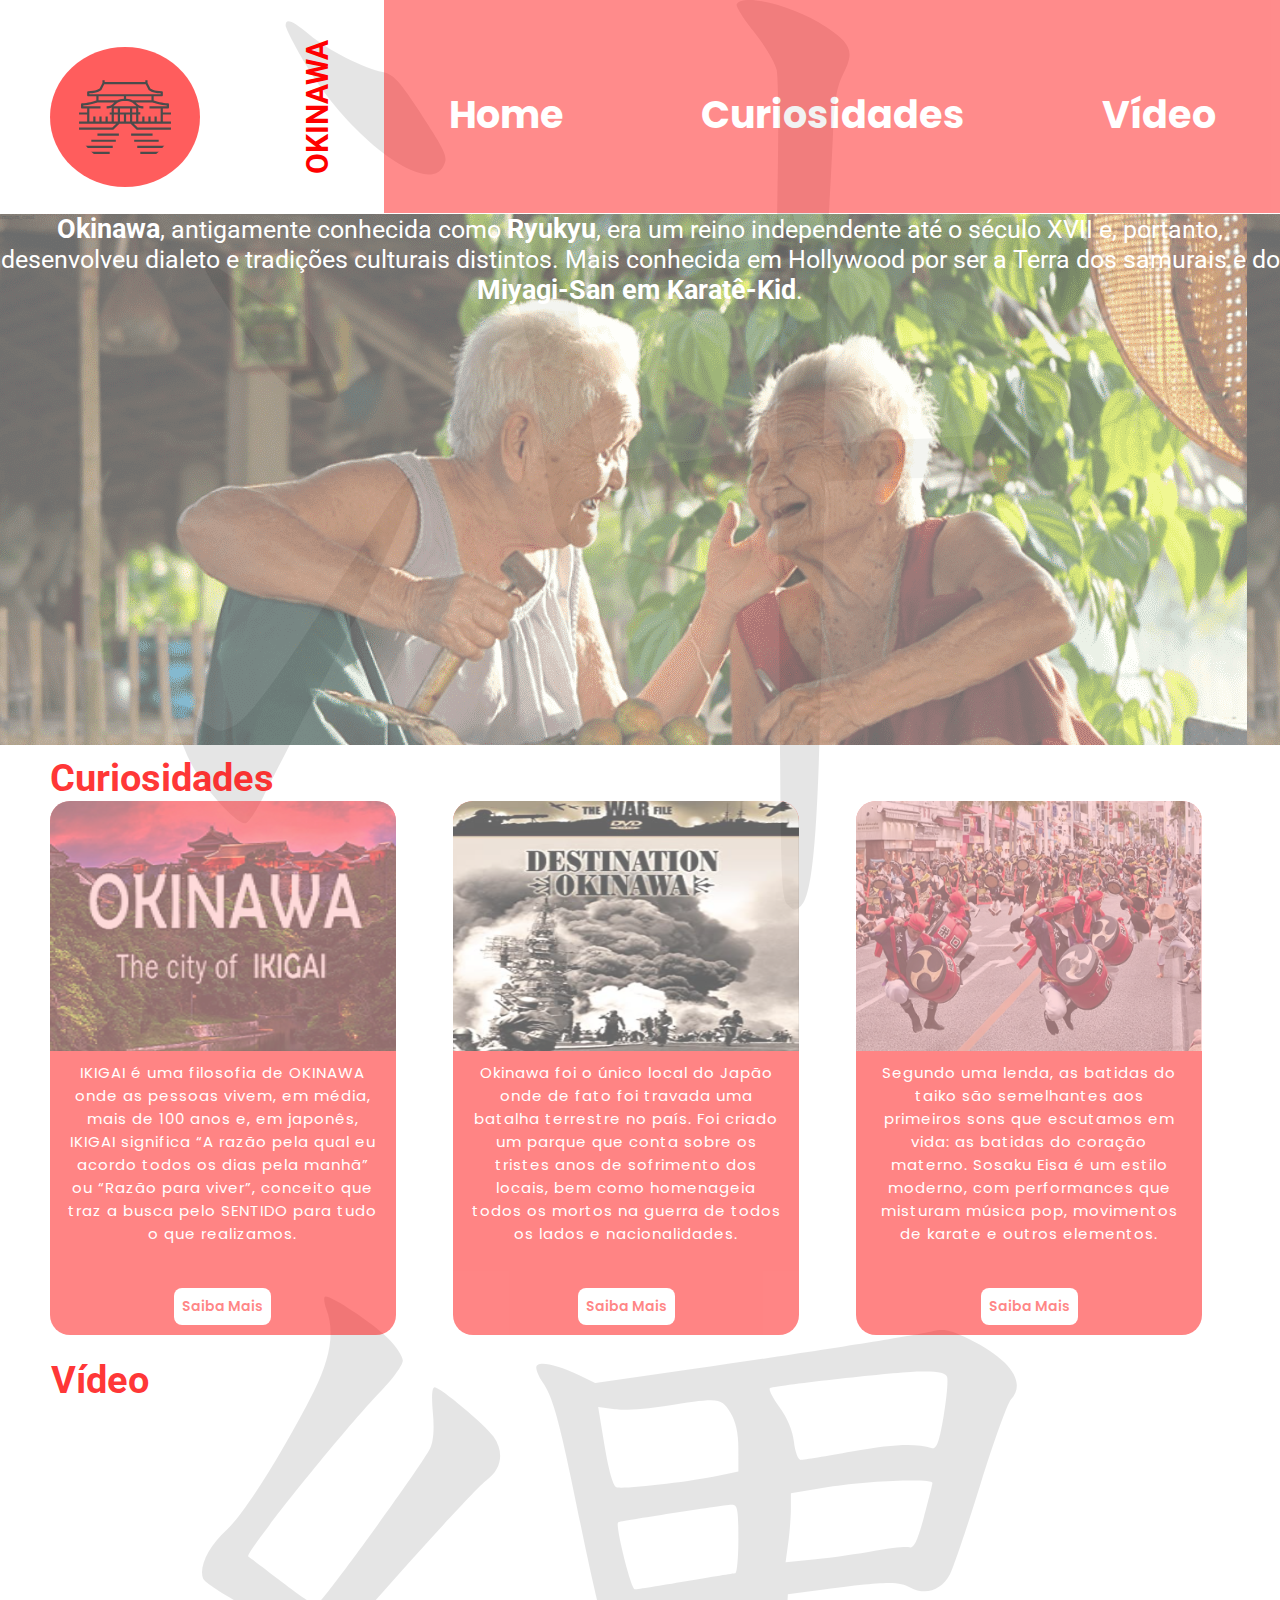
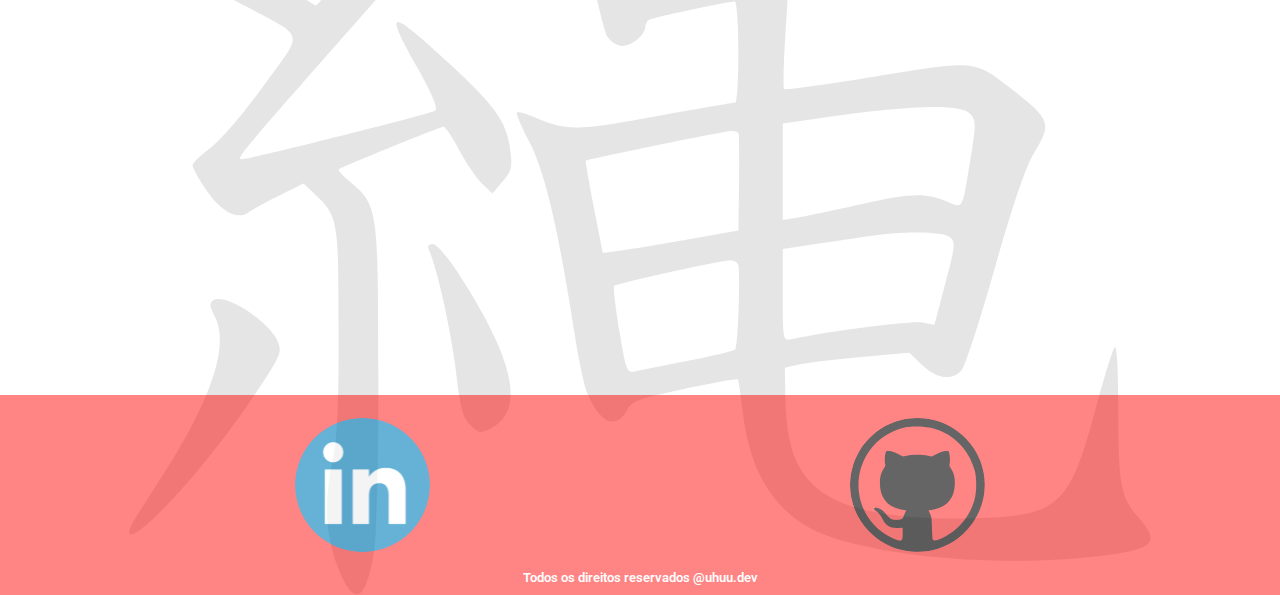
<file: 1-checkpoint.html>
<!DOCTYPE html>
<html lang="pt-br">

<head>
    <meta charset="UTF-8">
    <meta http-equiv="X-UA-Compatible" content="IE=edge">
    <meta name="viewport" content="width=device-width, initial-scale=1.0">
    <title>1-Checkpoint</title>
    <link rel="stylesheet" href="https://ViviAkhemi.github.io/styles4.css">
    <link rel="stylesheet" href="https://ViviAkhemi.github.io/1media.css">

</head>

<body>
    <header class="cabecalho">
        
        <div class="logo">

            <div class="imagem_logo">
                <img src="img/okinawa-svgrepo-com.svg" alt="bandeira">
            </div>

        </div>
        <h1>OKINAWA</h1>
        <nav>
            <ul>
                <li><a href="1-checkpoint.html">Home</a></li>
                <li><a href="#section1">Curiosidades</a></li>
                <li><a href="#video" target="_blank">Vídeo</a></li>
            </ul>
        </nav>

    </header>


    <main>

        <section class="banner_principal">
            
            <div class="banner_casal">imagem_casal</div>

            <div class="sobre_Okinawa">
                <p>
                     
                    <span>Okinawa</span>, antigamente conhecida como <span>Ryukyu</span>, 
                    era um reino independente até o século XVII e, portanto, 
                    desenvolveu dialeto e tradições culturais distintos. 
                    Mais conhecida em Hollywood por ser a Terra dos samurais e do
                    <span>Miyagi-San em Karatê-Kid</span>.
                </p>
            </div>

        </section>

        <section class="curiosidades" id="section1">

            <div class="titulo_curiosidades">
                <h4>Curiosidades</h4>
            </div>

            <div class="banner_curiosidades">

                <div class="sushi1">

                    <div class="imagem_bg1">
                        <img src="img/ikigai.okinawa.png" alt="imagem1">
                    </div>

                    <div class="texto1">
                        <p>
                            IKIGAI é uma filosofia de OKINAWA onde as pessoas vivem,
                            em média, mais de 100 anos e, em japonês, IKIGAI significa
                            “A razão pela qual eu acordo todos os dias pela
                            manhã” ou “Razão para viver”, conceito que traz
                            a busca pelo SENTIDO para tudo o que realizamos.
                        </p>
                    </div>

                    <div class="btn_Saiba">
                        <a href="https://fia.com.br/blog/ikigai/" target="_blank">Saiba Mais</a>
                    </div>

                </div>

                <div class="sushi2">

                    <div class="imagem_bg2">
                        <img src="img/okinawa.war.png" alt="imagem2">
                    </div>

                    <div class="texto2">
                        <p>
                            Okinawa foi o único local do Japão
                            onde de fato foi travada uma
                            batalha terrestre no país. Foi criado um parque
                            que conta sobre os tristes anos de sofrimento dos locais, bem
                            como homenageia todos os mortos na guerra de todos os lados
                            e nacionalidades.
                        </p>
                    </div>

                    <div class="btn_Saiba2">
                        <a href="https://brasilescola.uol.com.br/guerras/batalha-okinawa.htm" target="_blank"">Saiba Mais</a>
                    </div>

                </div>

                <div class="sushi3">

                    <div class="imagem_bg3">
                        <img src="img/ryukyu.taiko.png" alt="imagem3">
                    </div>

                    <div class="texto3">
                        <p>
                            Segundo uma lenda, as batidas do
                            taiko são semelhantes aos primeiros sons que escutamos em vida: as batidas
                            do coração materno. Sosaku Eisa é um estilo moderno, com performances que misturam
                            música pop, movimentos de karate e outros elementos.
                        </p>
                    </div>

                    <div class="btn_Saiba3">
                        <a href="https://youtu.be/eyM0XnhF1cM" target="_blank">Saiba Mais</a>
                    </div>

                </div>

            </div>

        </section>

        <section class="video" id="video">

            <div class="titulo_video">
                <h4>Vídeo</h4>
            </div>

            <div class="video_youtube">
                <iframe width="560" height="315" src="https://www.youtube.com/embed/c8cPtqo6tbA" title="YouTube video player" frameborder="0" allow="accelerometer; autoplay; clipboard-write; encrypted-media; gyroscope; picture-in-picture" allowfullscreen></iframe>
            </div>


        </section>

    </main>

    <footer>

        <div class="linkedin">
            <a href="https://www.linkedin.com/in/viviane-akemi-okuma-49351529/" target="_blank">
                <img src="https://ViviAkhemi.github.io/1.img/LinkedIn_icon.svg" alt="linkedin">
            </a>
        </div>

        <div class="github">
            <a href="https://viviakhemi.github.io/index.html" target="_blank">
                <img src="https://ViviAkhemi.github.io/1.img/github_icon.svg" alt="github">
            </a>
        </div>

        <div class="copy">
            <small>Todos os direitos reservados @uhuu.dev</small>
        </div>

    </footer>


</body>

</html>
</file>
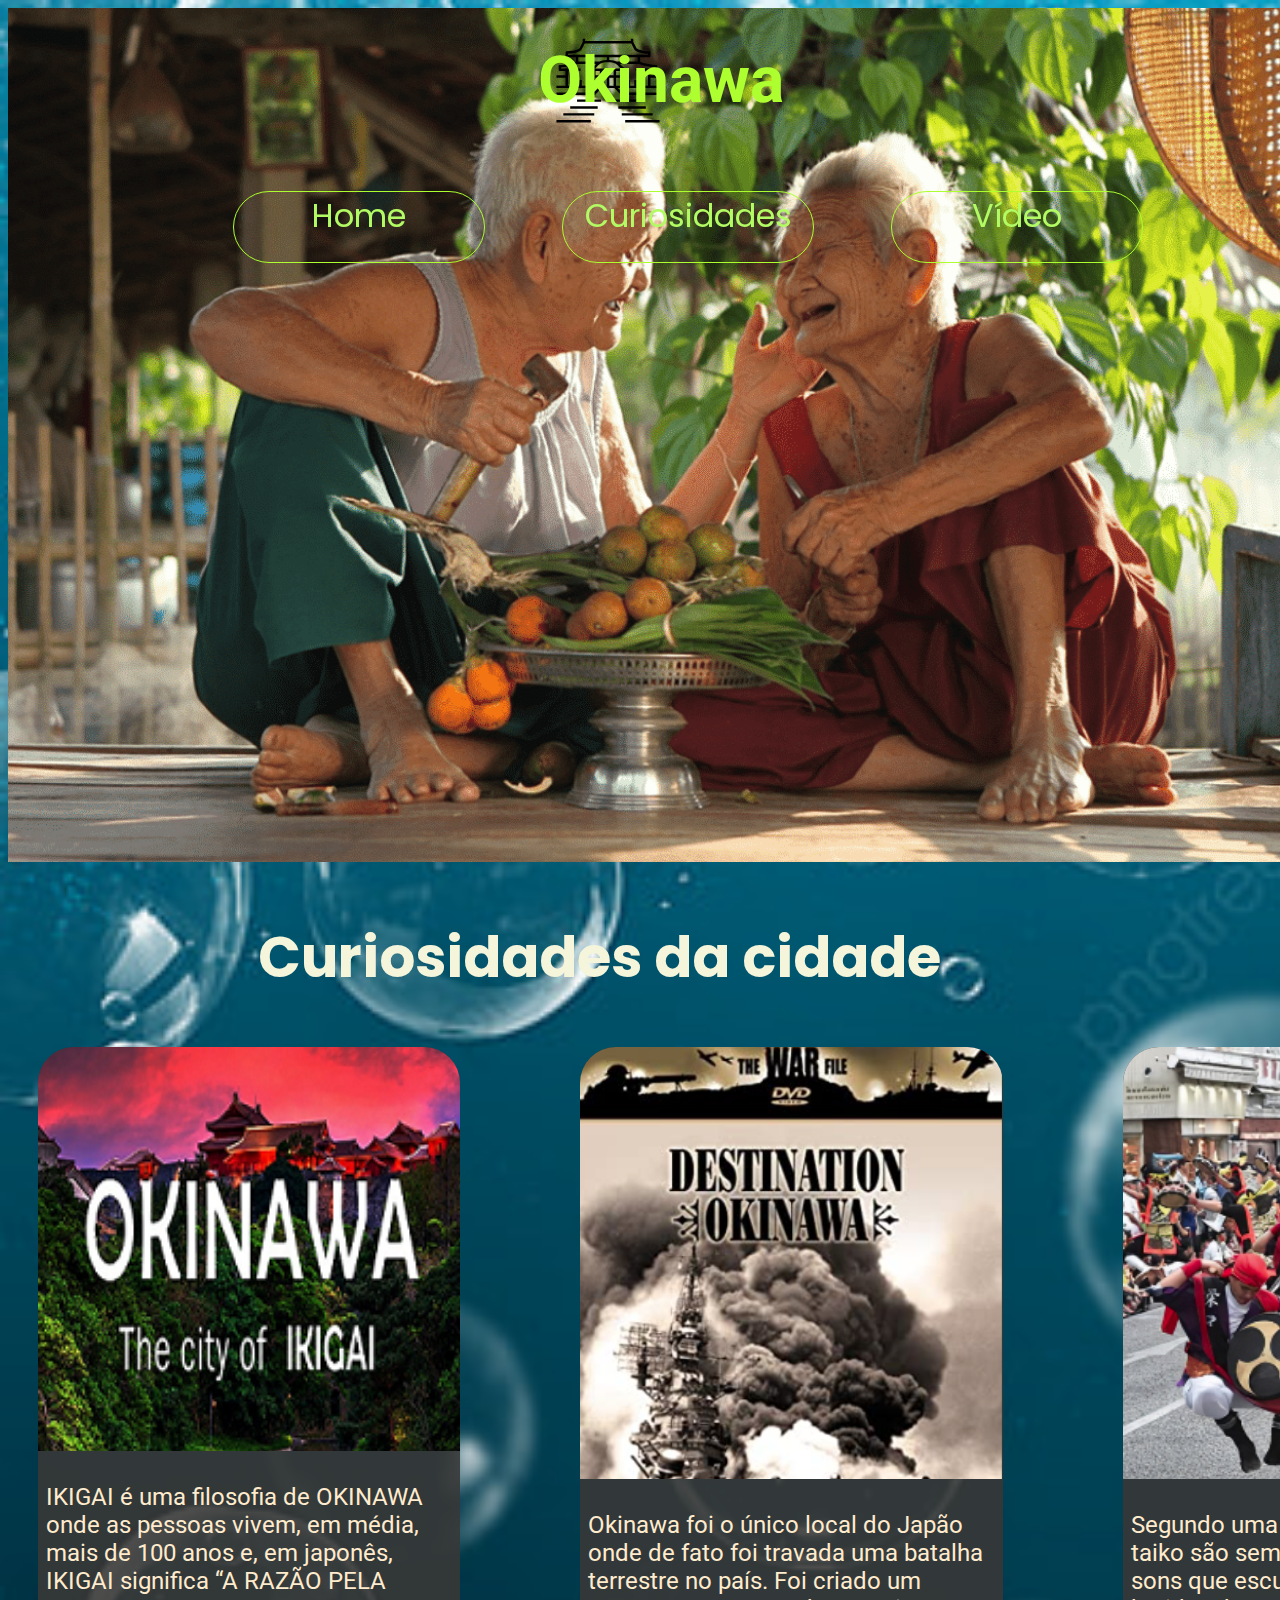
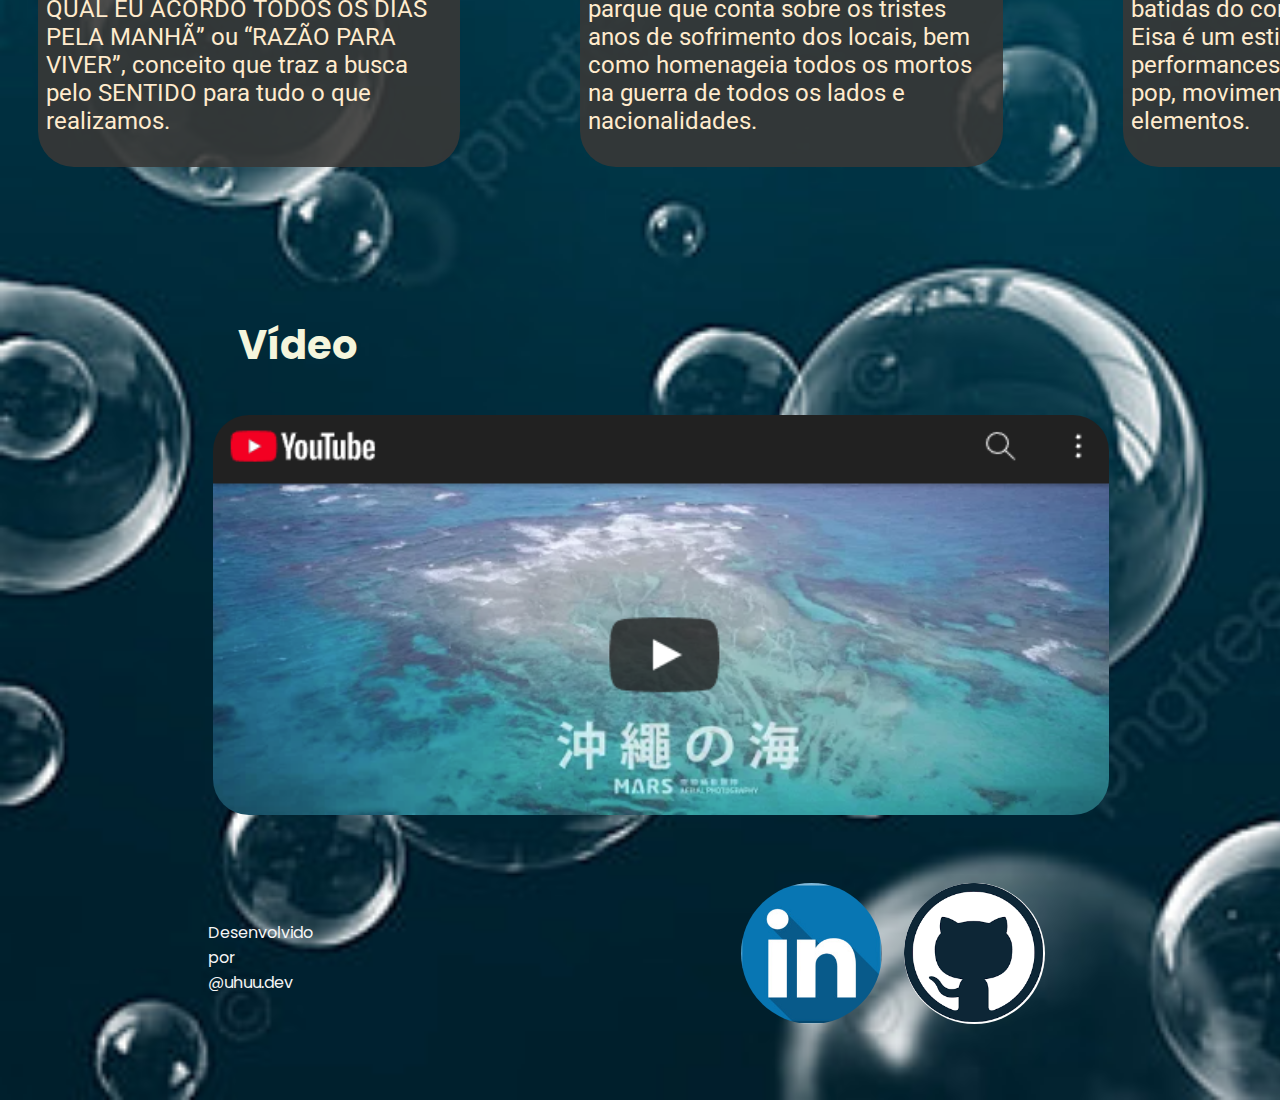
<file: checkpoint.html>
<!DOCTYPE html>
<html lang="pt-br">

<head>
    <meta charset="UTF-8">
    <meta http-equiv="X-UA-Compatible" content="IE=edge">
    <meta name="viewport" content="width=device-width, initial-scale=1.0">
    <title>checkpoint</title>
    <link rel="stylesheet" href="https://ViviAkhemi.github.io/styles3.css">
    <link rel="stylesheet" href="https://ViviAkhemi.github.io/media.css">
</head>



<header class="headermain">
    <div class="city">
        <h1>
            Okinawa
        </h1>
    </div>
    <nav class="navegador">
        <ul type="none" class="navigation">
            <li><a href="checkpoint.html" class="list">Home</a></li>
            <li><a href="#section1" class="list">Curiosidades</a></li>
            <li><a href="https://youtu.be/TTW4g0ws-X0" target="_blank" class="list">Vídeo</a></li>
        </ul>
    </nav>
</header>

<body>

    <main>
        <div class="quadro576">
            <img src="https://ViviAkhemi.github.io/img/cem.anos.okinawa.png" alt="okinawa.picture">
        </div>
        <section class="curiosity" id="section1">
            <h2>Curiosidades da cidade</h2>


            <div class="flexpai">
                <div class="box1">
                    <div class="img1"></div>
                    <p>
                        IKIGAI é uma filosofia de OKINAWA onde as pessoas vivem, em média, mais de 100 anos e, 
                        em japonês, IKIGAI significa “A RAZÃO PELA QUAL EU ACORDO TODOS OS DIAS PELA
                            MANHÃ” ou “RAZÃO PARA VIVER”, conceito que traz 
                            a busca pelo SENTIDO para tudo o que realizamos.
                    </p>
                </div>
                <div class="box2">
                    <div class="img2"></div>
                    <p>
                        Okinawa foi o único local do Japão
                        onde de fato foi travada uma
                        batalha terrestre no país. Foi criado um parque
                        que conta sobre os tristes anos de sofrimento dos locais, bem
                        como homenageia todos os mortos na guerra de todos os lados
                        e nacionalidades.
                    </p>
                </div>
                <div class="box3">
                    <div class="img3"></div>
                    <p>
                        Segundo uma lenda, as batidas do
                            taiko são semelhantes aos primeiros sons que escutamos em vida: as batidas
                            do coração materno. Sosaku Eisa é um estilo moderno, com performances que misturam
                            música pop, movimentos de karate e outros elementos.
                    </p>
                </div>
            </div>
        </section>

        <h3>Vídeo</h3>
        <div class="Video__Okinawa">

            <a href="https://youtu.be/TTW4g0ws-X0">
                <img src="img/imagem.video.png" target="_blank" alt="vídeo">
            </a>
        </div>
    </main>
</body>

<footer>
    <div class="developer">Desenvolvido <br>por @uhuu.dev
        <a href="https://www.instagram.com/uhuu.dev?r=nametag" class="instagram">
            
        </a>
    </div>

    <div class="conteudo__rodape">
        <div class="LI__icone">
            <a href="https://www.linkedin.com/in/viviane-akemi-okuma-49351529/" target="_blank">
                <img src="img/linkedin.png" alt="linkedin.logo">
            </a>
        </div>


        <div class="github__icone">
            <a href="https://viviakhemi.github.io/index.html" target="_blank">
                <img src="https://ViviAkhemi.github.io/img/github.png" alt="github.logo">
            </a>
        </div>
    </div>

</footer>

</html>
</file>
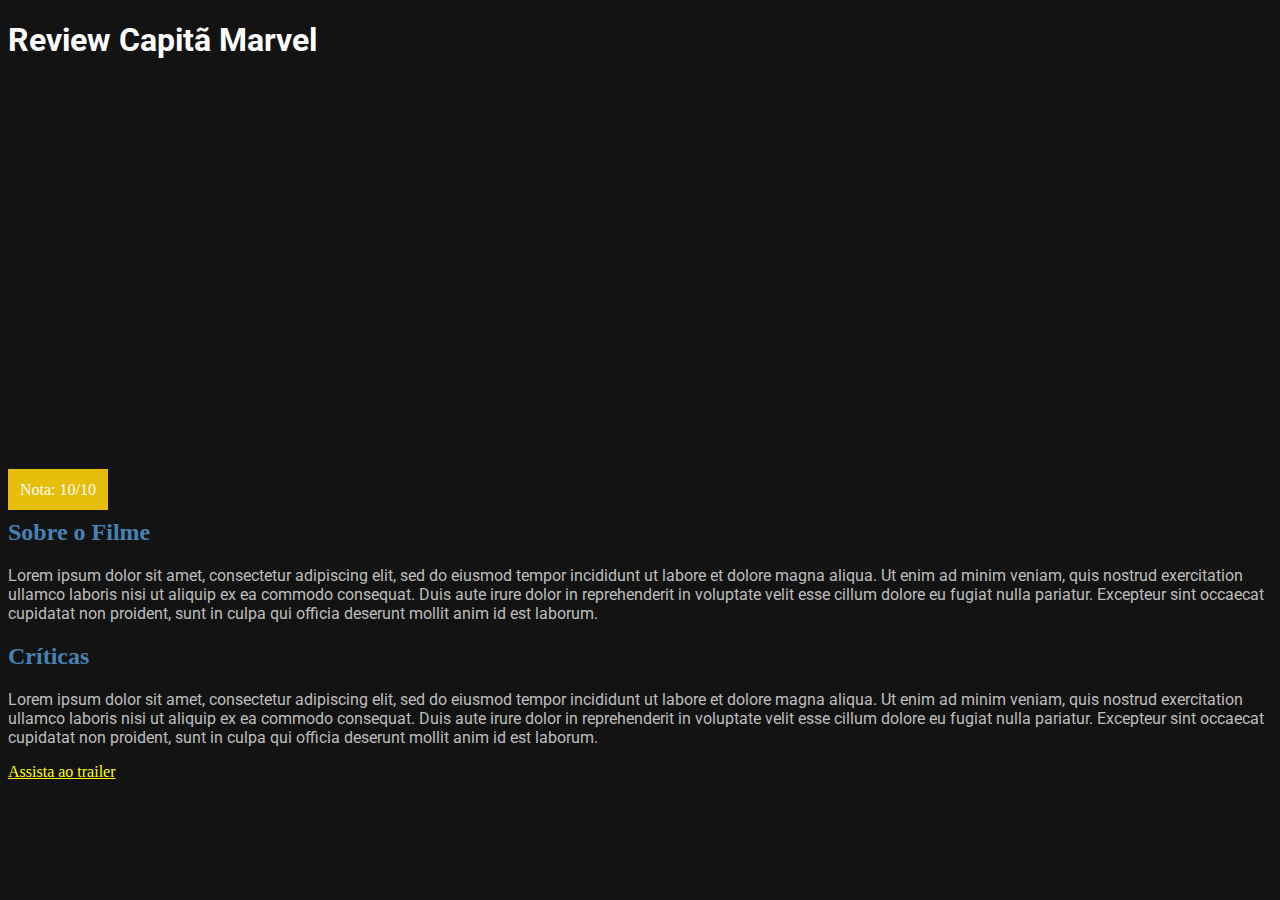
<file: ReviewFilmsSeries.html>
<!DOCTYPE html>
<html lang="en">
<head>
    <meta charset="UTF-8">
    <meta http-equiv="X-UA-Compatible" content="IE=edge">
    <meta name="viewport" content="width=device-width, initial-scale=1.0">
    <title>Review</title>
    
    <link href="https://viviakhemi.github.io/style.css" rel="stylesheet"

</head>
<body>

    <h1>Review Capitã Marvel</h1>

    <div class="media-picture"></div>

    <span class="review-score">Nota: 10/10</span>

    <h2 id="myHeader">Sobre o Filme</h2>

    <p>
        Lorem ipsum dolor sit amet, consectetur adipiscing elit, sed do eiusmod tempor incididunt ut labore et dolore magna
        aliqua. Ut enim ad minim veniam, quis nostrud exercitation ullamco laboris nisi ut aliquip ex ea commodo consequat.
        Duis aute irure dolor in reprehenderit in voluptate velit esse cillum dolore eu fugiat nulla pariatur. Excepteur
        sint occaecat cupidatat non proident, sunt in culpa qui officia deserunt mollit anim id est laborum.
    </p>

    <h2>Críticas</h2>

    <p>
        Lorem ipsum dolor sit amet, consectetur adipiscing elit, sed do eiusmod tempor incididunt ut labore et dolore magna
        aliqua. Ut enim ad minim veniam, quis nostrud exercitation ullamco laboris nisi ut aliquip ex ea commodo consequat.
        Duis aute irure dolor in reprehenderit in voluptate velit esse cillum dolore eu fugiat nulla pariatur. Excepteur
        sint occaecat cupidatat non proident, sunt in culpa qui officia deserunt mollit anim id est laborum.
    </p>

    <a href="https://www.youtube.com/watch?v=av2jODMFu6M">Assista ao trailer</a>

</body>
</html>
</file>
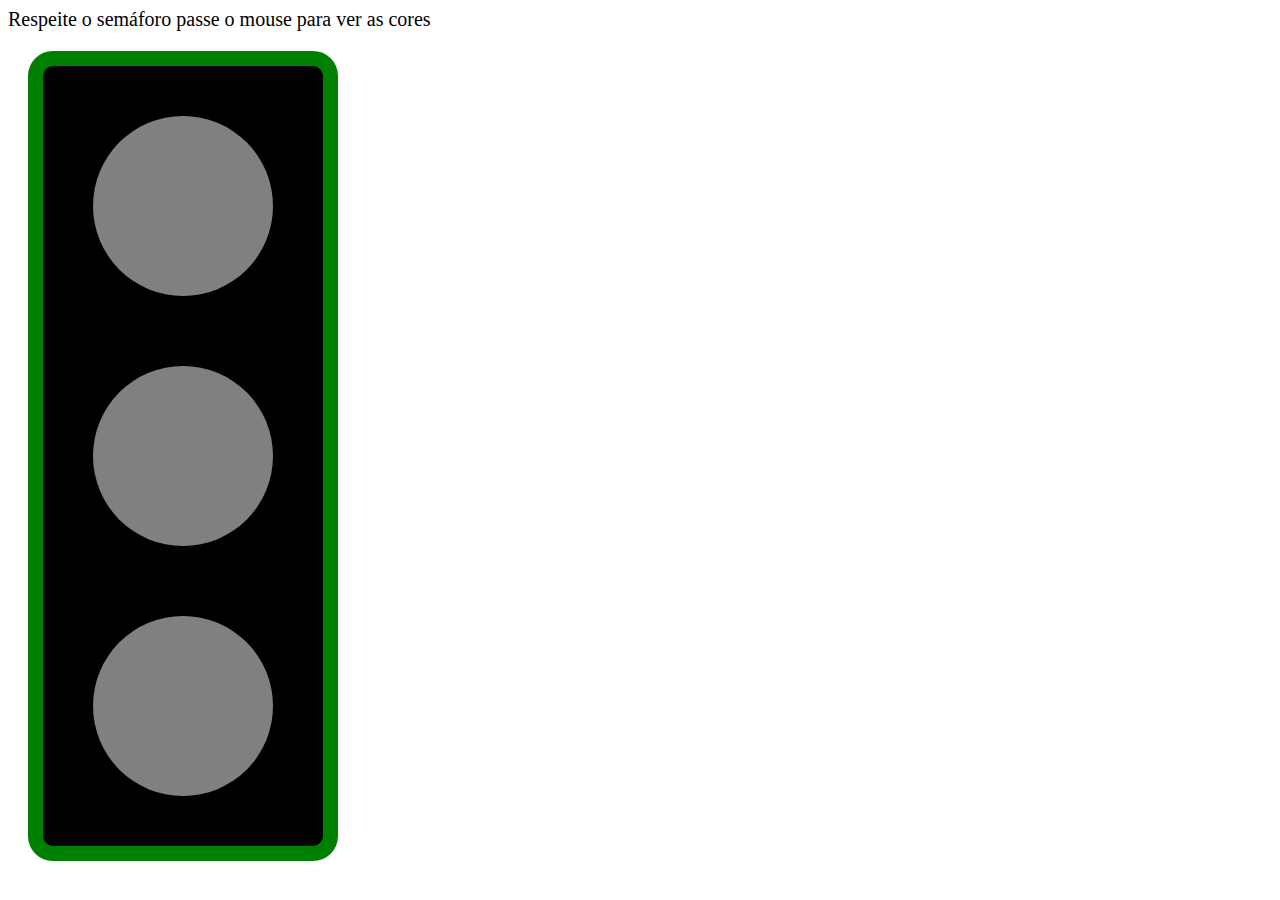
<file: Semaforo.html>
<!DOCTYPE html>
<html lang="en">
<head>
    <meta charset="UTF-8">
    <meta http-equiv="X-UA-Compatible" content="IE=edge">
    <meta name="viewport" content="width=device-width, initial-scale=1.0">
    <title>Semaforo</title>
    <link rel="stylesheet" href="https://viviakhemi.github.io/style1.css">
<style>
    div.aberto:hover {
        background-color: green;
    }
    div.aguarde:hover {
        background-color: yellow;
    }
    div.fechado:hover {
        background-color: red;
    }

</style>

</head>

<body>
    <span>Respeite o semáforo passe
         o mouse para ver as cores</span>
    <div class="semaforo">
        <div class="fechado"></div>
        <div class="aguarde"></div>
        <div class="aberto"></div>
    </div>

    
</body>
</html>
</file>
